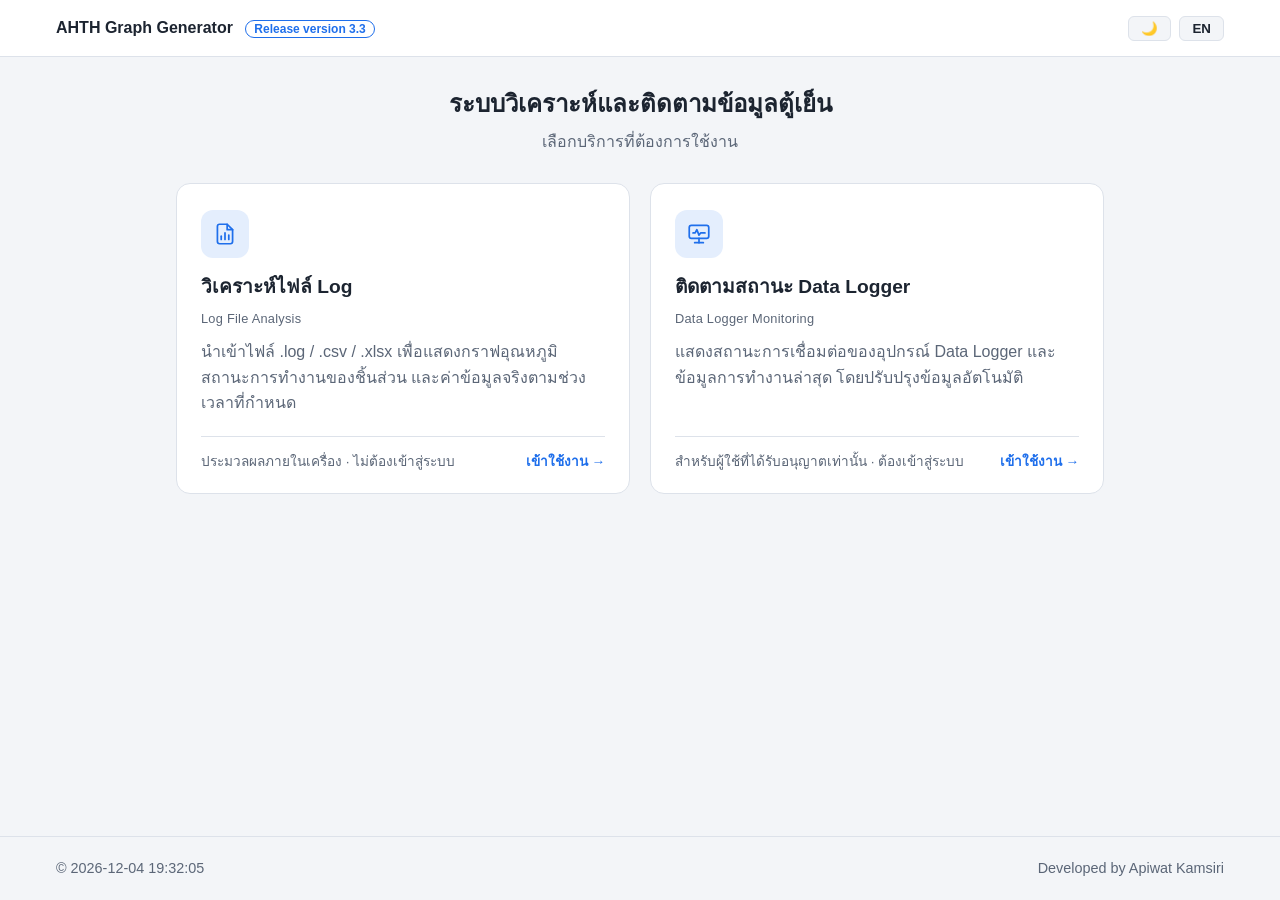
<file: index.html>
<!DOCTYPE html>
<!-- ============================================================
     index.html — หน้าแรกของ AHTH Graph Generator: เลือกไปหน้า Log analyzer หรือ Monitoring
     หัวเว็บ / ท้ายเว็บ / ภาษา / โหมดสว่าง-มืด ใช้ร่วมกับทุกหน้า (js/site.js + style.css)
     ============================================================ -->
<html lang="th">
<head>
  <meta charset="UTF-8">
  <meta name="viewport" content="width=device-width, initial-scale=1.0">
  <title>AHTH Graph Generator</title>
  <meta name="description" content="กราฟอุณหภูมิจากไฟล์ log ของตู้เย็น และติดตาม Data Logger / Refrigerator log graphs and Data Logger monitoring">
  <link rel="icon" href="favicon.svg" type="image/svg+xml">
  <link rel="icon" href="favicon-32.png" type="image/png" sizes="32x32">
  <link rel="apple-touch-icon" href="apple-touch-icon.png">
  <link rel="stylesheet" href="style.css">
  <script>
    // ลิงก์เก่า (เช่น /?pentest) เคยเปิดหน้ากราฟตรงๆ → ส่งต่อไปหน้า Log analyzer พร้อมพารามิเตอร์เดิม
    if (location.search) location.replace("analyze.html" + location.search + location.hash);
    // ตั้งโหมดสว่าง/มืดก่อนวาดหน้า (กันกระพริบ) — ค่าที่เคยเลือก หรือตามเครื่องผู้ใช้ (ดู js/theme.js)
    (function () {
      var t = null;
      try { t = localStorage.getItem("theme"); } catch (e) {}
      if (t !== "light" && t !== "dark") t = matchMedia("(prefers-color-scheme: dark)").matches ? "dark" : "light";
      document.documentElement.dataset.theme = t;
    })();
  </script>
</head>
<body class="page-fill">

  <header class="topbar">
    <div class="container topbar-inner">
      <a href="./" class="logo">AHTH Graph Generator <span class="version">Release version <span id="app-version"></span></span></a>
      <div class="topbar-buttons">
        <button id="theme-btn" class="lang-btn" type="button" aria-label="Toggle light / dark mode"
                data-th-title="สลับโหมดสว่าง / มืด" data-en-title="Toggle light / dark mode">🌙</button>
        <button id="lang-btn" class="lang-btn" type="button" aria-label="Switch language">EN</button>
      </div>
    </div>
  </header>

  <main class="container home">
    <section class="home-hero">
      <h1 data-th="ระบบวิเคราะห์และติดตามข้อมูลตู้เย็น" data-en="Refrigerator Data Analysis and Monitoring">ระบบวิเคราะห์และติดตามข้อมูลตู้เย็น</h1>
      <p class="muted" data-th="เลือกบริการที่ต้องการใช้งาน" data-en="Select a service to continue">เลือกบริการที่ต้องการใช้งาน</p>
    </section>

    <div class="home-cards">
      <a class="home-card" href="analyze.html">
        <svg class="home-icon" viewBox="0 0 24 24" aria-hidden="true">
          <path d="M14 3H7a2 2 0 0 0-2 2v14a2 2 0 0 0 2 2h10a2 2 0 0 0 2-2V8z"/><path d="M14 3v5h5"/>
          <path d="M8.5 17v-3"/><path d="M12 17v-6"/><path d="M15.5 17v-4"/>
        </svg>
        <strong data-th="วิเคราะห์ไฟล์ Log" data-en="Log File Analysis">วิเคราะห์ไฟล์ Log</strong>
        <span class="home-sub" data-th="Log File Analysis" data-en="Offline analysis">Log File Analysis</span>
        <span class="home-desc" data-th="นำเข้าไฟล์ .log / .csv / .xlsx เพื่อแสดงกราฟอุณหภูมิ สถานะการทำงานของชิ้นส่วน และค่าข้อมูลจริงตามช่วงเวลาที่กำหนด"
              data-en="Import a .log / .csv / .xlsx file to view temperature graphs, component status and raw values for any time range.">นำเข้าไฟล์ .log / .csv / .xlsx เพื่อแสดงกราฟอุณหภูมิ สถานะการทำงานของชิ้นส่วน และค่าข้อมูลจริงตามช่วงเวลาที่กำหนด</span>
        <span class="home-meta">
          <span data-th="ประมวลผลภายในเครื่อง · ไม่ต้องเข้าสู่ระบบ" data-en="Processed locally · no sign-in required">ประมวลผลภายในเครื่อง · ไม่ต้องเข้าสู่ระบบ</span>
          <span class="home-go" data-th="เข้าใช้งาน →" data-en="Open →">เข้าใช้งาน →</span>
        </span>
      </a>

      <!-- หน้า Monitoring (v2.0) — ต้อง login + ได้รับอนุมัติ (ข้อมูลผ่าน Worker ใน js/config.js) -->
      <a class="home-card" href="monitor.html">
        <svg class="home-icon" viewBox="0 0 24 24" aria-hidden="true">
          <rect x="3" y="4" width="18" height="12" rx="2"/><path d="M8 20h8"/><path d="M12 16v4"/>
          <path d="M6.5 11h2l1.5-3 2 5 1.5-2h4"/>
        </svg>
        <strong data-th="ติดตามสถานะ Data Logger" data-en="Data Logger Monitoring">ติดตามสถานะ Data Logger</strong>
        <span class="home-sub" data-th="Data Logger Monitoring" data-en="Online monitoring">Data Logger Monitoring</span>
        <span class="home-desc" data-th="แสดงสถานะการเชื่อมต่อของอุปกรณ์ Data Logger และข้อมูลการทำงานล่าสุด โดยปรับปรุงข้อมูลอัตโนมัติ"
              data-en="View the connection status of each Data Logger and its latest operating data, refreshed automatically.">แสดงสถานะการเชื่อมต่อของอุปกรณ์ Data Logger และข้อมูลการทำงานล่าสุด โดยปรับปรุงข้อมูลอัตโนมัติ</span>
        <span class="home-meta">
          <span data-th="สำหรับผู้ใช้ที่ได้รับอนุญาตเท่านั้น · ต้องเข้าสู่ระบบ" data-en="Authorized users only · sign-in required">สำหรับผู้ใช้ที่ได้รับอนุญาตเท่านั้น · ต้องเข้าสู่ระบบ</span>
          <span class="home-go" data-th="เข้าใช้งาน →" data-en="Open →">เข้าใช้งาน →</span>
        </span>
      </a>
    </div>
  </main>

  <footer class="footer">
    <div class="container">
      <p>© <span id="now"></span></p>
      <p class="footer-credit">Developed by Apiwat Kamsiri</p>
    </div>
  </footer>

  <script type="module">
    import { initSite } from "./js/site.js";
    initSite();
  </script>
</body>
</html>
</file>
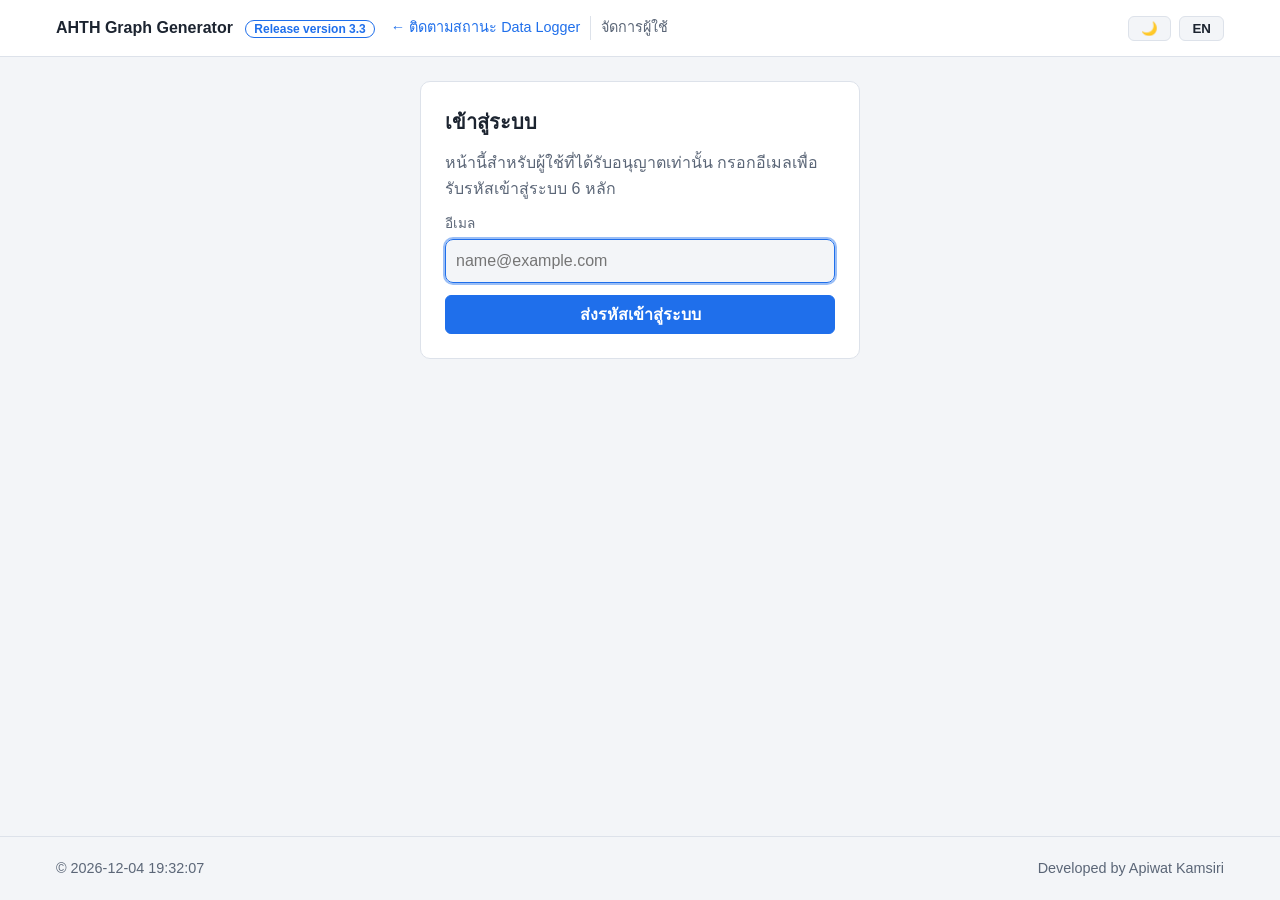
<file: admin.html>
<!DOCTYPE html>
<!-- ============================================================
     admin.html — จัดการผู้ใช้ระบบติดตามสถานะ Data Logger (เฉพาะผู้ดูแลระบบ)
     อนุมัติ / ปฏิเสธ / ถอนสิทธิ์ / ลบ — การตรวจสิทธิ์แอดมินอยู่ที่ Worker (หน้านี้แค่แสดงผล)
     โค้ด: js/admin.js · เข้าสู่ระบบ: js/login-ui.js
     ============================================================ -->
<html lang="th">
<head>
  <meta charset="UTF-8">
  <meta name="viewport" content="width=device-width, initial-scale=1.0">
  <meta name="robots" content="noindex">
  <title>Manage Users · AHTH Graph Generator</title>
  <link rel="icon" href="favicon.svg" type="image/svg+xml">
  <link rel="icon" href="favicon-32.png" type="image/png" sizes="32x32">
  <link rel="apple-touch-icon" href="apple-touch-icon.png">
  <link rel="stylesheet" href="style.css">
  <script>
    // ตั้งโหมดสว่าง/มืดก่อนวาดหน้า (กันกระพริบ) — ค่าที่เคยเลือก หรือตามเครื่องผู้ใช้ (ดู js/theme.js)
    (function () {
      var t = null;
      try { t = localStorage.getItem("theme"); } catch (e) {}
      if (t !== "light" && t !== "dark") t = matchMedia("(prefers-color-scheme: dark)").matches ? "dark" : "light";
      document.documentElement.dataset.theme = t;
    })();
  </script>
</head>
<body class="page-fill">

  <header class="topbar">
    <div class="container topbar-inner">
      <a href="./" class="logo" data-th-title="กลับหน้าแรก" data-en-title="Back to home">AHTH Graph Generator <span class="version">Release version <span id="app-version"></span></span></a>
      <nav class="page-nav" aria-label="Page">
        <a href="monitor.html" class="nav-home" data-th="← ติดตามสถานะ Data Logger" data-en="← Data Logger Monitoring">← ติดตามสถานะ Data Logger</a>
        <span class="nav-current" data-th="จัดการผู้ใช้" data-en="Manage users">จัดการผู้ใช้</span>
      </nav>
      <div class="topbar-buttons">
        <button id="theme-btn" class="lang-btn" type="button" aria-label="Toggle light / dark mode"
                data-th-title="สลับโหมดสว่าง / มืด" data-en-title="Toggle light / dark mode">🌙</button>
        <button id="lang-btn" class="lang-btn" type="button" aria-label="Switch language">EN</button>
      </div>
    </div>
  </header>

  <main class="container admin">
    <div id="auth-gate" class="auth-gate" hidden></div>

    <div id="admin-app" hidden>
      <section class="monitor-head">
        <div>
          <h1 data-th="จัดการผู้ใช้" data-en="Manage users">จัดการผู้ใช้</h1>
          <p class="muted" data-th="อนุมัติหรือยกเลิกสิทธิ์เข้าใช้หน้าติดตามสถานะ Data Logger — ผู้ใช้ได้รับอีเมลแจ้งเมื่อได้รับอนุมัติ"
             data-en="Approve or revoke access to Data Logger Monitoring. Users are notified by email when approved.">อนุมัติหรือยกเลิกสิทธิ์เข้าใช้หน้าติดตามสถานะ Data Logger — ผู้ใช้ได้รับอีเมลแจ้งเมื่อได้รับอนุมัติ</p>
        </div>
        <div class="monitor-side">
          <div id="admin-user"></div>
          <p class="small muted monitor-checked">
            <button id="admin-refresh" class="link-btn" type="button" data-th="ปรับปรุงรายชื่อ" data-en="Refresh list">ปรับปรุงรายชื่อ</button>
          </p>
        </div>
      </section>

      <p id="admin-error" class="message error" hidden></p>
      <div class="monitor-tools">
        <div class="seg" role="group" aria-label="Filter" id="admin-tabs"></div>
      </div>
      <div id="admin-list" class="user-list"></div>
    </div>
  </main>

  <footer class="footer">
    <div class="container">
      <p>© <span id="now"></span></p>
      <p class="footer-credit">Developed by Apiwat Kamsiri</p>
    </div>
  </footer>

  <script type="module" src="js/admin.js"></script>
</body>
</html>
</file>
<file: style.css>
/* ============================================================
   style.css — หน้าตาของเว็บ (สี ฟอนต์ ระยะห่าง)
   สีทั้งหมดอยู่ใน :root แก้ที่เดียว
   ============================================================ */

:root {
  color-scheme: light;
  --bg: #f3f5f8;
  --surface: #ffffff;
  --text: #1c2430;
  --muted: #5b6677;
  --primary: #1f6feb;
  --border: #dde2ea;
  --grid: #e7ebf1;
  --warn-bg: #fff7e0;
  --warn-border: #f0c84a;
  --error-bg: #fdecea;
  --error-border: #e5776b;
}

/* โหมดมืด — ตั้งด้วยปุ่มสลับ (js/theme.js) ค่าเริ่มต้นตามเครื่องผู้ใช้ */
:root[data-theme="dark"] {
    color-scheme: dark;
    --bg: #0f141b;
    --surface: #161d27;
    --text: #e6ebf2;
    --muted: #9aa6b8;
    --primary: #4c93ff;
    --border: #273142;
    --grid: #222b39;
    --warn-bg: #3a3014;
    --warn-border: #8a6d1c;
    --error-bg: #3b1d1a;
    --error-border: #9a3b31;
}

* { box-sizing: border-box; margin: 0; padding: 0; }
/* ให้ attribute hidden ชนะ display ที่ตั้งใน class (เช่น .progress { display: flex }) */
[hidden] { display: none !important; }

body {
  font-family: "Segoe UI", "Tahoma", "Noto Sans Thai", sans-serif;
  background: var(--bg);
  color: var(--text);
  line-height: 1.6;
}

.container { max-width: 1200px; margin: 0 auto; padding: 0 16px; }
.muted { color: var(--muted); }
.small { font-size: 0.85rem; }

/* ----- แถบด้านบน ----- */
.topbar {
  position: sticky; top: 0; z-index: 10;
  background: var(--surface);
  border-bottom: 1px solid var(--border);
}
.topbar-inner { display: flex; align-items: center; gap: 16px; min-height: 56px; }
.logo { font-weight: 700; color: var(--text); text-decoration: none; margin-right: auto; }
.version {
  margin-left: 8px; padding: 1px 8px; border-radius: 999px;
  font-size: 0.75rem; font-weight: 600; white-space: nowrap;
  color: var(--primary); border: 1px solid var(--primary);
}
#now { font-variant-numeric: tabular-nums; }

.lang-btn {
  border: 1px solid var(--border); background: var(--bg); color: var(--text);
  padding: 4px 12px; border-radius: 6px; cursor: pointer; font-weight: 600;
}
.lang-btn:hover { border-color: var(--primary); }
.topbar-buttons { display: flex; gap: 8px; }
/* ชื่อหน้าปัจจุบัน + ลิงก์กลับหน้าแรก (หน้าย่อย) */
.topbar-inner:has(.page-nav) .logo { margin-right: 0; }
.page-nav { display: flex; align-items: center; gap: 10px; margin-right: auto; font-size: 0.9rem; white-space: nowrap; }
.page-nav .nav-home { color: var(--primary); text-decoration: none; }
.page-nav .nav-home:hover { text-decoration: underline; }
.page-nav .nav-current { color: var(--muted); padding-left: 10px; border-left: 1px solid var(--border); }

/* ----- หน้าแรก: การ์ดเลือกหน้า ----- */
/* เนื้อหาสั้น (หน้าแรก / ก่อนเปิดไฟล์) → ดันท้ายเว็บลงล่างจอ */
body.page-fill { min-height: 100vh; display: flex; flex-direction: column; }
body.page-fill main { flex: 1; width: 100%; }
.home { max-width: 960px; }
.home-hero { text-align: center; margin: 28px 0 28px; }
.home-hero h1 { font-size: 1.5rem; margin-bottom: 6px; }
.home-cards { display: grid; grid-template-columns: repeat(auto-fit, minmax(280px, 1fr)); gap: 20px; }
.home-card {
  display: flex; flex-direction: column; gap: 6px; padding: 26px 24px 20px;
  background: var(--surface); color: var(--text); text-decoration: none;
  border: 1px solid var(--border); border-radius: 14px;
  transition: border-color 0.15s, transform 0.15s, box-shadow 0.15s;
}
a.home-card:hover { border-color: var(--primary); transform: translateY(-2px); box-shadow: 0 8px 24px rgba(0, 0, 0, 0.12); }
.home-icon {
  width: 48px; height: 48px; padding: 11px; margin-bottom: 8px; border-radius: 12px;
  fill: none; stroke: var(--primary); stroke-width: 1.6; stroke-linecap: round; stroke-linejoin: round;
  background: color-mix(in srgb, var(--primary) 12%, var(--surface));
}
.home-card strong { font-size: 1.2rem; }
.home-sub { font-size: 0.8rem; color: var(--muted); letter-spacing: 0.02em; }
.home-desc { color: var(--muted); line-height: 1.6; margin: 4px 0 14px; }
.home-meta {
  display: flex; flex-wrap: wrap; justify-content: space-between; align-items: center; gap: 8px;
  margin-top: auto; padding-top: 14px; border-top: 1px solid var(--border);
  font-size: 0.85rem; color: var(--muted);
}
.home-go { color: var(--primary); font-weight: 600; }
.home-badge {
  font-size: 0.75rem; font-weight: 600; padding: 2px 10px; border-radius: 999px;
  color: var(--muted); border: 1px solid var(--border); background: var(--bg);
}
.home-card.disabled { cursor: default; }
.home-card.disabled .home-icon { stroke: var(--muted); background: var(--bg); }
.home-card.disabled strong, .home-card.disabled .home-desc { opacity: 0.75; }

main { padding: 20px 16px 40px; }

/* ----- กล่องเนื้อหา ----- */
.panel {
  background: var(--surface);
  border: 1px solid var(--border);
  border-radius: 10px;
  padding: 16px;
  margin-bottom: 16px;
}

/* ----- พื้นที่วางไฟล์ ----- */
.dropzone {
  display: flex; flex-direction: column; align-items: center; gap: 10px;
  text-align: center; cursor: pointer;
  padding: 36px 20px 30px;
  border: 1.5px dashed var(--border); border-radius: 12px;
  background: color-mix(in srgb, var(--primary) 3%, var(--surface));
  transition: border-color 0.15s, background-color 0.15s;
}
.dropzone:hover, .dropzone.dragging {
  border-color: var(--primary); border-style: solid;
  background: color-mix(in srgb, var(--primary) 8%, var(--surface));
}
.dropzone.busy { opacity: 0.6; pointer-events: none; }
.dz-icon {
  width: 52px; height: 52px; padding: 12px; border-radius: 50%;
  fill: none; stroke: var(--primary); stroke-width: 1.6; stroke-linecap: round; stroke-linejoin: round;
  background: color-mix(in srgb, var(--primary) 12%, var(--surface));
}
.dz-title { font-size: 1.15rem; }
.dz-text { color: var(--muted); }
.dz-browse { color: var(--primary); font-weight: 600; text-decoration: underline; text-underline-offset: 3px; }
.dz-formats { display: inline-flex; flex-wrap: wrap; justify-content: center; align-items: center; gap: 6px; font-size: 0.85rem; color: var(--muted); }
.dz-formats code {
  font-size: 0.8rem; padding: 1px 8px; border-radius: 999px;
  color: var(--text); background: var(--bg); border: 1px solid var(--border);
}
.dz-privacy {
  display: inline-flex; align-items: center; gap: 6px; margin-top: 4px;
  font-size: 0.8rem; color: var(--muted);
}
.dz-privacy svg { width: 14px; height: 14px; flex: none; fill: none; stroke: currentColor; stroke-width: 2; }

.sample-line { text-align: center; margin-top: 12px; font-size: 0.9rem; }

/* ----- หน้ากราฟของ device (analyze.html?device=…) ----- */
body.live-mode #dropzone, body.live-mode .sample-line { display: none; }
.live-bar { display: flex; flex-direction: column; gap: 12px; }
.live-head { display: flex; flex-wrap: wrap; align-items: center; gap: 8px 14px; }
.live-back { color: var(--primary); text-decoration: none; font-size: 0.9rem; }
.live-back:hover { text-decoration: underline; }
.live-device { font-size: 1.35rem; }
.live-label { color: var(--muted); font-weight: 600; min-width: 0; overflow-wrap: anywhere; }
.live-controls { display: flex; flex-wrap: wrap; align-items: flex-end; gap: 10px; }
.live-controls label { display: flex; flex-direction: column; font-size: 0.85rem; color: var(--muted); }
.live-controls select {
  font: inherit; color: var(--text); background: var(--bg);
  border: 1px solid var(--border); border-radius: 6px; padding: 6px 8px;
}
.live-info { margin: 0; }
.range-available { margin: 8px 0 10px; } /* เว้นจากช่องเลือกวันที่ (ผู้ใช้ขอ — เดิมชิดจนดูติดกัน) */
.range-available .range-error { color: #E5484D; font-weight: 600; }
.page-nav .nav-current a { color: inherit; text-decoration: none; }
.page-nav .nav-current a:hover { color: var(--primary); }

/* ----- หน้าติดตามสถานะ Data Logger (monitor.html) ----- */
.monitor-head { display: flex; flex-wrap: wrap; align-items: flex-end; justify-content: space-between; gap: 8px 16px; margin: 8px 0 16px; }
.monitor-head h1 { font-size: 1.4rem; margin-bottom: 4px; }
.monitor-checked { margin: 0; }
/* เวลาที่ใช้ครั้งล่าสุด (เครือข่าย / Worker / Google) — ช้า = พื้นเหลือง */
.monitor-timing { margin: 4px 0 0; max-width: 640px; font-size: 0.75rem; text-align: right; }
.monitor-timing.slow { color: var(--text); background: var(--warn-bg); border: 1px solid var(--warn-border); border-radius: 6px; padding: 2px 8px; }
.monitor .message { margin-bottom: 14px; }
.monitor-tools { display: flex; flex-wrap: wrap; align-items: center; gap: 10px; margin-bottom: 16px; }
.monitor-tools input[type="search"] {
  font: inherit; flex: 1 1 240px; max-width: 360px; padding: 7px 10px;
  color: var(--text); background: var(--surface); border: 1px solid var(--border); border-radius: 8px;
}
.seg { display: inline-flex; border: 1px solid var(--border); border-radius: 8px; overflow: hidden; }
.seg button {
  font: inherit; font-size: 0.9rem; padding: 6px 14px; cursor: pointer;
  color: var(--muted); background: var(--surface); border: 0; border-right: 1px solid var(--border);
}
.seg button:last-child { border-right: 0; }
.seg button[aria-pressed="true"] { color: #fff; background: var(--primary); }
.device-grid { display: grid; grid-template-columns: repeat(auto-fill, minmax(330px, 1fr)); gap: 16px; }
.device-card {
  display: flex; flex-direction: column; gap: 12px; padding: 18px 18px 14px; min-width: 0;
  color: var(--text); text-decoration: none; background: var(--surface);
  border: 1px solid var(--border); border-radius: 14px;
  transition: border-color 0.15s, transform 0.15s, box-shadow 0.15s;
}
.device-card:hover { border-color: var(--primary); transform: translateY(-2px); box-shadow: 0 8px 24px rgba(0, 0, 0, 0.12); }
.device-card.is-offline .device-section, .device-card.is-offline .device-preview, .device-card.is-offline .device-info,
.device-card.is-offline .device-head strong,
.device-card.is-inactive .device-section, .device-card.is-inactive .device-preview, .device-card.is-inactive .device-info,
.device-card.is-inactive .device-head strong { opacity: 0.65; }
.inactive-note { color: var(--muted); font-weight: 600; }
.device-note { margin: 0; font-size: 0.8rem; padding: 6px 10px; border-radius: 8px; color: var(--text);
  background: color-mix(in srgb, rgb(230, 160, 0) 12%, var(--surface)); border: 1px solid color-mix(in srgb, rgb(230, 160, 0) 50%, transparent); }
.device-info { display: grid; grid-template-columns: auto 1fr; gap: 2px 10px; margin: 0; font-size: 0.82rem; }
.device-info dt { color: var(--muted); }
.device-info dd { margin: 0; font-weight: 600; font-variant-numeric: tabular-nums; }
.device-head { display: flex; align-items: center; justify-content: space-between; gap: 8px; }
.device-head strong { font-size: 1.15rem; flex: none; }
.device-head .status-pill { flex: none; }
/* คำอธิบายเครื่อง: บรรทัดใต้ชื่อ (ชิดชื่อ — ลดช่องว่างของการ์ด) ยาวเกิน = … */
.device-tag, .device-tag-form { margin-top: -8px; min-height: 26px; }
.device-tag { min-width: 0; display: flex; align-items: center; gap: 2px; }
.device-tag-text { min-width: 0; overflow: hidden; text-overflow: ellipsis; white-space: nowrap; font-size: 0.9rem; font-weight: 600; color: var(--muted); }
.device-tag-edit.empty { padding-left: 0; font-size: 0.8rem; opacity: 0.75; }
.device-tag-edit, .device-tag-btn {
  flex: none; font: inherit; font-size: 0.85rem; line-height: 1; padding: 4px 6px; border-radius: 6px; cursor: pointer;
  color: var(--muted); background: none; border: 1px solid transparent;
}
.device-tag-edit:hover, .device-tag-btn:hover { color: var(--primary); border-color: var(--border); background: var(--bg); }
.device-tag-btn:disabled { opacity: 0.4; cursor: not-allowed; }
.device-tag-form { min-width: 0; display: flex; align-items: center; gap: 2px; }
.device-tag-form input {
  flex: 1; min-width: 0; font: inherit; font-size: 0.85rem; padding: 3px 6px; border-radius: 6px;
  color: var(--text); background: var(--bg); border: 1px solid var(--primary);
}
.device-tag-form input.invalid { border-color: #E5484D; }
.device-tag-hint { margin: -8px 0 0; font-size: 0.78rem; font-weight: 600; color: #E5484D; }
.device-label { display: block; font-size: 0.75rem; color: var(--muted); margin-bottom: 6px; }
.device-preview { min-width: 0; }
.device-plot { width: 100%; height: 200px; border-radius: 8px; background: var(--bg); cursor: crosshair; }
.device-plot .uplot { font-size: 10px; }
/* อุณหภูมิ (ชื่อย่อ) และแผงควบคุม: 2 คอลัมน์ */
.device-temps, .device-control { list-style: none; margin: 0; padding: 0; display: grid; grid-template-columns: 1fr 1fr; gap: 3px 18px; }
.device-temps li, .device-control li { display: flex; align-items: center; gap: 6px; font-size: 0.82rem; min-width: 0; }
/* แผงควบคุม: กรอบวงรีรอบแต่ละรายการ (ผู้ใช้ชอบแบบนี้) เรียง 2 คอลัมน์ */
.device-control { gap: 6px; }
.device-control li {
  justify-content: space-between; padding: 3px 10px; border-radius: 999px;
  font-size: 0.78rem; background: var(--bg); border: 1px solid var(--border);
}
.device-control li span { min-width: 0; color: var(--muted); }
.device-control li b { font-variant-numeric: tabular-nums; white-space: nowrap; }
.device-control li.on { border-color: color-mix(in srgb, var(--primary) 55%, transparent); }
.device-control li.on b { color: var(--primary); }
.device-temps li span { flex: 1; color: var(--muted); }
/* อุณหภูมิ: กรอบวงรีแบบเดียวกับแผงควบคุม — จุดสีและขอบสีจางตามสีเส้นในกราฟ (--sensor) */
.device-temps { gap: 6px; }
.device-temps li {
  padding: 3px 10px; border-radius: 999px; background: var(--bg);
  border: 1px solid color-mix(in srgb, var(--sensor) 45%, var(--border));
}
.device-temps li b { font-variant-numeric: tabular-nums; white-space: nowrap; }
.device-temps .dot { width: 9px; height: 9px; border-radius: 50%; flex: none; background: var(--sensor); }
.device-temps li.absent { border-color: var(--border); }
.device-temps li.absent b { color: var(--muted); font-weight: 400; }
.device-temps li.absent .dot { opacity: 0.35; }
.device-alert {
  font-size: 0.85rem; font-weight: 600; padding: 6px 10px; border-radius: 8px;
  color: var(--text); background: var(--error-bg); border: 1px solid var(--error-border);
}
.device-meta { display: grid; grid-template-columns: auto 1fr; gap: 2px 10px; margin: 0; font-size: 0.8rem; color: var(--muted); }
.device-meta dd { margin: 0; color: var(--text); font-variant-numeric: tabular-nums; }
.device-foot { margin-top: auto; display: flex; flex-direction: column; gap: 10px; }
.device-go { padding-top: 10px; border-top: 1px solid var(--border); font-size: 0.85rem; font-weight: 600; color: var(--primary); }

/* ----- เข้าสู่ระบบ / ขอสิทธิ์ (js/login-ui.js) ----- */
.auth-gate { display: flex; justify-content: center; padding: 24px 0; }
.auth-card { width: min(440px, 100%); display: flex; flex-direction: column; gap: 12px; padding: 24px; }
.auth-card h2 { font-size: 1.25rem; }
.auth-body { display: flex; flex-direction: column; gap: 12px; }
.auth-body p { margin: 0; }
.auth-form { display: flex; flex-direction: column; gap: 12px; }
.auth-field { display: flex; flex-direction: column; gap: 4px; font-size: 0.85rem; color: var(--muted); }
.auth-field input, .auth-field textarea {
  font: inherit; font-size: 1rem; padding: 8px 10px; color: var(--text);
  background: var(--bg); border: 1px solid var(--border); border-radius: 8px; resize: vertical;
}
.auth-field input:focus, .auth-field textarea:focus { outline: 2px solid color-mix(in srgb, var(--primary) 45%, transparent); border-color: var(--primary); }
.auth-code { font-size: 1.4rem !important; letter-spacing: 0.4em; text-align: center; font-variant-numeric: tabular-nums; }
.auth-links { display: flex; flex-wrap: wrap; gap: 4px 16px; font-size: 0.9rem; }
.auth-card .btn:disabled { opacity: 0.6; cursor: default; }
/* แถบผู้ใช้ที่ login แล้ว */
.monitor-side { display: flex; flex-direction: column; align-items: flex-end; gap: 4px; }
.user-bar { display: flex; flex-wrap: wrap; align-items: center; gap: 4px 10px; font-size: 0.85rem; }
.user-bar a { color: var(--primary); }
.admin-pill {
  font-size: 0.72rem; font-weight: 600; padding: 1px 8px; border-radius: 999px;
  color: var(--primary); border: 1px solid var(--primary);
}
.live-bar .user-bar { font-size: 0.8rem; }
@media (max-width: 640px) { .monitor-side { align-items: flex-start; } }

/* ----- หน้าจัดการผู้ใช้ (admin.html) ----- */
.user-list { display: grid; grid-template-columns: repeat(auto-fill, minmax(320px, 1fr)); gap: 14px; }
.user-card {
  display: flex; flex-direction: column; gap: 10px; padding: 16px;
  background: var(--surface); border: 1px solid var(--border); border-radius: 12px;
}
.user-head { display: flex; justify-content: space-between; align-items: flex-start; gap: 10px; }
.user-head div { display: flex; flex-direction: column; min-width: 0; }
.user-head strong { font-size: 1.05rem; }
.user-head .muted { font-size: 0.85rem; overflow-wrap: anywhere; }
.user-status {
  flex: none; font-size: 0.75rem; font-weight: 600; padding: 2px 10px; border-radius: 999px;
  color: var(--muted); border: 1px solid var(--border); background: var(--bg);
}
.user-status.pending { color: rgb(176, 112, 0); border-color: color-mix(in srgb, rgb(230, 160, 0) 60%, transparent); background: color-mix(in srgb, rgb(230, 160, 0) 12%, var(--surface)); }
.user-status.approved { color: rgb(26, 143, 60); border-color: color-mix(in srgb, rgb(26, 143, 60) 45%, transparent); background: color-mix(in srgb, rgb(26, 143, 60) 10%, var(--surface)); }
.user-status.rejected, .user-status.revoked { color: var(--text); border-color: var(--error-border); background: var(--error-bg); }
.user-actions { display: flex; flex-wrap: wrap; gap: 8px; margin-top: auto; }
.user-actions .btn { padding: 6px 14px; font-size: 0.9rem; }
.user-actions .btn:disabled { opacity: 0.5; cursor: default; }
.user-actions .act-revoke, .user-actions .act-delete { color: var(--error-border); border-color: var(--error-border); }

/* ไอคอนปรับปรุงข้อมูล: หมุนระหว่างกำลังโหลด (หน้า Monitoring + หน้ากราฟ device) */
.sync-icon {
  width: 14px; height: 14px; vertical-align: -2px; margin-right: 2px;
  fill: none; stroke: currentColor; stroke-width: 2.4; stroke-linecap: round; stroke-linejoin: round;
}
.sync-icon.spinning { color: var(--primary); animation: sync-spin 0.9s linear infinite; }
@keyframes sync-spin { to { transform: rotate(360deg); } }
@media (prefers-reduced-motion: reduce) { .sync-icon.spinning { animation-duration: 2.5s; } }

/* สถานะ Online / Offline (หน้า Monitoring + หน้ากราฟ device) */
.status-pill {
  display: inline-flex; align-items: center; gap: 6px; padding: 2px 10px; border-radius: 999px;
  font-size: 0.8rem; font-weight: 600; white-space: nowrap;
  color: var(--muted); border: 1px solid var(--border); background: var(--bg);
}
.status-pill::before { content: ""; width: 8px; height: 8px; border-radius: 50%; background: currentColor; }
.status-pill.online { color: rgb(26, 143, 60); border-color: color-mix(in srgb, rgb(26, 143, 60) 45%, transparent); background: color-mix(in srgb, rgb(26, 143, 60) 10%, var(--surface)); }
.status-pill.offline, .status-pill.inactive { color: var(--muted); }
.status-pill.inactive { border-style: dashed; }
.status-pill.nodata { color: rgb(176, 112, 0); border-color: color-mix(in srgb, rgb(230, 160, 0) 60%, transparent); background: color-mix(in srgb, rgb(230, 160, 0) 12%, var(--surface)); }
.status-pill:empty { display: none; }
.demo-pill {
  font-size: 0.75rem; font-weight: 600; padding: 2px 10px; border-radius: 999px;
  color: rgb(176, 112, 0); border: 1px solid color-mix(in srgb, rgb(230, 160, 0) 60%, transparent);
  background: color-mix(in srgb, rgb(230, 160, 0) 12%, var(--surface));
}
.link-btn {
  background: none; border: none; color: var(--primary);
  font: inherit; cursor: pointer; text-decoration: underline;
}
.link-btn:disabled { color: var(--muted); cursor: default; }

/* ----- progress ----- */
.progress { display: flex; align-items: center; gap: 12px; margin-top: 14px; }
.progress progress { flex: 1; height: 10px; accent-color: var(--primary); }
.progress span { min-width: 150px; font-variant-numeric: tabular-nums; }

/* ----- ข้อความแจ้งเตือน ----- */
.message { margin-top: 14px; padding: 10px 14px; border-radius: 8px; border: 1px solid; }
.message.warn  { background: var(--warn-bg);  border-color: var(--warn-border); }
.message.error { background: var(--error-bg); border-color: var(--error-border); }
.message p + p { margin-top: 2px; }

/* ----- ข้อมูลไฟล์ ----- */
/* กว้างตามเนื้อหา ค่าไม่ตัดบรรทัด (เช่น Period อยู่บรรทัดเดียว) */
.file-info { display: flex; flex-wrap: wrap; gap: 10px 40px; }
.file-info > div { min-width: 0; }
.file-info dt { font-size: 0.8rem; color: var(--muted); }
.file-info dd { font-weight: 600; white-space: nowrap; }
.file-info dd.info-file { white-space: normal; overflow-wrap: anywhere; } /* ชื่อไฟล์ยาวได้ */

/* ----- เลือกช่วงเวลา ----- */
.range-controls { display: flex; flex-wrap: wrap; align-items: flex-end; gap: 12px; }
.range-controls label { display: flex; flex-direction: column; font-size: 0.85rem; color: var(--muted); }
.range-controls input {
  font: inherit; color: var(--text); background: var(--bg);
  border: 1px solid var(--border); border-radius: 6px; padding: 6px 8px;
  min-width: 0;
}
/* Time zone: ช่องพิมพ์ค้นหา + รายการที่กรองแล้ว + ปุ่มกลับเป็นเวลาไทย */
.tz-field { display: flex; flex-direction: column; font-size: 0.85rem; color: var(--muted); }
.tz-row { display: flex; gap: 6px; }
.tz-combo { position: relative; }
.tz-combo input { width: 300px; max-width: 100%; }
.tz-row .btn { white-space: nowrap; }
.tz-list {
  position: absolute; z-index: 20; left: 0; top: calc(100% + 2px); width: max(100%, 320px); max-height: 280px;
  overflow-y: auto; margin: 0; padding: 4px 0; list-style: none; font-size: 0.9rem;
  background: var(--surface); color: var(--text);
  border: 1px solid var(--border); border-radius: 6px; box-shadow: 0 6px 24px rgba(0, 0, 0, 0.25);
}
.tz-list li { padding: 5px 10px; cursor: pointer; white-space: nowrap; }
.tz-list li.active { background: color-mix(in srgb, var(--primary) 18%, var(--surface)); }
.tz-list li.current { font-weight: 600; }
.tz-list li.empty { color: var(--muted); cursor: default; }
.range-buttons { display: flex; gap: 8px; }
.hint {
  display: flex; flex-wrap: wrap; gap: 4px 16px;
  list-style: none; font-size: 0.85rem; margin: 10px 0 6px;
}

.btn {
  font: inherit; font-weight: 600;
  background: var(--primary); color: #fff;
  border: 1px solid var(--primary); border-radius: 6px;
  padding: 6px 14px; cursor: pointer;
}
.btn:hover { opacity: 0.9; }
.btn.secondary { background: transparent; color: var(--primary); }

/* ----- กราฟ ----- */
.chart { width: 100%; min-height: 300px; }
.chart .uplot { font-family: inherit; }
.chart .u-select { background: rgba(224, 138, 0, 0.18); border-left: 1px solid #e08a00; border-right: 1px solid #e08a00; }
/* ป้ายระยะเวลาของช่วงที่เลือก |◀── 30 นาที ──▶| */
.chart .sel-span {
  position: absolute; top: 4px; height: 18px; pointer-events: none;
  display: flex; align-items: center;
  border-left: 1px solid #e08a00; border-right: 1px solid #e08a00;
  color: #e08a00; font-size: 0.75rem; font-weight: 600; white-space: nowrap;
}
.chart .sel-line { flex: 1; min-width: 4px; border-top: 1px solid #e08a00; }
.chart .sel-arrow { font-size: 0.55rem; line-height: 1; }
.chart .sel-text { padding: 0 6px; background: var(--surface); border-radius: 4px; }
.chart .u-over.panning { cursor: grabbing; }
/* จอสัมผัส: ลากนิ้วแนวตั้ง = เลื่อนหน้าเว็บ (browser ทำเอง), แนวนอน / 2 นิ้ว = กราฟจัดการเอง (js/chart.js touchSupport)
   และไม่ให้กดค้างแล้วขึ้นเมนูเลือกข้อความ/บันทึกรูป */
.chart .u-over { touch-action: pan-y; -webkit-user-select: none; user-select: none; -webkit-touch-callout: none; }
/* ----- โน้ตบนกราฟ ----- */
.draw-toolbar { display: flex; flex-wrap: wrap; align-items: center; gap: 8px; margin: 4px 0 8px; }
.draw-tools { display: inline-flex; flex-wrap: wrap; align-items: center; gap: 8px; }
.tool-btn {
  font: inherit; font-size: 0.85rem; padding: 3px 10px; border-radius: 6px; cursor: pointer;
  color: var(--primary); background: transparent; border: 1px solid var(--primary);
}
.tool-btn[aria-pressed="true"] { color: #fff; background: var(--primary); }
.color-btn {
  width: 22px; height: 22px; border-radius: 50%; cursor: pointer; padding: 0;
  border: 2px solid var(--surface); box-shadow: 0 0 0 1px var(--border);
}
.color-btn.selected { box-shadow: 0 0 0 2px var(--text); }
/* ชั้นวาด: ปกติโปร่งทะลุ (กราฟใช้งานได้ตามเดิม) เปิดโหมดวาดแล้วรับการวาดแทน */
.chart .annotate-layer { position: absolute; left: 0; top: 0; pointer-events: none; touch-action: none; }
.chart .annotate-layer.active { pointer-events: auto; cursor: crosshair; }
.chart .annotate-layer.active.eraser { cursor: cell; }

/* ----- หน้าต่าง Real data ----- */
body.modal-open { overflow: hidden; }
.modal {
  position: fixed; inset: 0; z-index: 100;
  display: flex; align-items: center; justify-content: center;
  background: rgba(0, 0, 0, 0.55); padding: 16px;
}
.modal-box {
  display: flex; flex-direction: column; gap: 10px;
  width: min(1400px, 100%); height: min(90vh, 100%);
  background: var(--surface); color: var(--text);
  border: 1px solid var(--border); border-radius: 10px; padding: 14px 16px;
}
.modal-head { display: flex; align-items: flex-start; justify-content: space-between; gap: 12px; }
.modal-head h2 { font-size: 1.15rem; }
.icon-btn {
  font: inherit; font-size: 1rem; width: 32px; height: 32px; border-radius: 6px; cursor: pointer;
  color: var(--text); background: var(--bg); border: 1px solid var(--border);
}
.raw-controls { display: flex; flex-wrap: wrap; align-items: center; gap: 8px 14px; }
.raw-controls input[type="search"] {
  font: inherit; font-size: 0.9rem; min-width: 220px; padding: 5px 8px;
  color: var(--text); background: var(--bg); border: 1px solid var(--border); border-radius: 6px;
}
.raw-check { display: inline-flex; align-items: center; gap: 6px; font-size: 0.9rem; cursor: pointer; }
.raw-pager { display: inline-flex; align-items: center; gap: 6px; margin-left: auto; }
.raw-controls button:disabled { opacity: 0.4; cursor: default; }
.error-text { color: var(--error-border); }
.raw-scroll { flex: 1; min-height: 0; overflow: auto; border: 1px solid var(--border); border-radius: 6px; }
.raw-table {
  table-layout: fixed; border-collapse: separate; border-spacing: 0;
  font-size: 12.5px; font-variant-numeric: tabular-nums;
}
.raw-table th, .raw-table td {
  padding: 0 8px; height: 24px; line-height: 23px; white-space: nowrap; text-align: right;
  overflow: hidden; text-overflow: ellipsis;
  border-bottom: 1px solid var(--border); border-right: 1px solid var(--grid);
}
.raw-table tr.spacer td { padding: 0; border: 0; height: auto; }
/* หัวตารางและ 2 คอลัมน์แรก (บรรทัด / เวลา) ตรึงไว้ตอนเลื่อน */
.raw-table th { position: sticky; top: 0; z-index: 2; background: var(--bg); color: var(--muted); font-weight: 600; }
.raw-table .sticky-1, .raw-table .sticky-2 { position: sticky; z-index: 1; background: var(--surface); }
.raw-table th.sticky-1, .raw-table th.sticky-2 { z-index: 3; background: var(--bg); }
.raw-table .sticky-1 { left: 0; }
.raw-table .sticky-2 { left: 64px; text-align: left; border-right: 2px solid var(--border); }  /* 64px = LINE_COL_PX ใน rawdata.js */
.raw-table tbody tr:hover td { background: var(--bg); }
/* แถวที่ดับเบิลคลิกมาจากกราฟ */
.raw-table tbody tr.focus td { background: color-mix(in srgb, rgb(255, 200, 0) 30%, var(--surface)); }
.modal-box { position: relative; }
/* หัวคอลัมน์: ☆ เลือกเทียบ + ชื่อ (คลิก = เมนูเรียง/กรอง) */
.raw-table th.raw-th { cursor: pointer; text-align: left; padding-left: 4px; }
.raw-table th.raw-th:hover { color: var(--text); }
.raw-th-mark { color: var(--primary); }
.raw-pick {
  font: inherit; font-size: 13px; line-height: 1; padding: 0 3px; margin-right: 2px;
  background: none; border: 0; color: var(--muted); cursor: pointer;
}
.raw-pick[aria-pressed="true"] { color: rgb(230, 160, 0); }
/* คอลัมน์ที่เลือกเทียบ */
.raw-table .picked { background: color-mix(in srgb, var(--primary) 10%, var(--surface)); }
.raw-table th.picked { background: color-mix(in srgb, var(--primary) 18%, var(--bg)); color: var(--text); }
.raw-table tbody tr:hover td.picked { background: color-mix(in srgb, var(--primary) 18%, var(--bg)); }
.raw-compare, .raw-order { display: flex; flex-wrap: wrap; align-items: center; gap: 6px 12px; }
.raw-picked { display: inline-flex; flex-wrap: wrap; gap: 6px; }
.raw-chip {
  display: inline-flex; align-items: center; gap: 4px; font-size: 0.85rem;
  padding: 2px 4px 2px 8px; border-radius: 999px;
  background: color-mix(in srgb, var(--primary) 15%, var(--surface)); border: 1px solid var(--primary);
}
.raw-chip button { font: inherit; font-size: 0.75rem; background: none; border: 0; color: var(--muted); cursor: pointer; padding: 0 4px; }
.raw-order { color: var(--primary); }
/* เมนูเรียง/กรอง */
.raw-menu {
  position: absolute; z-index: 10; width: 260px; max-width: calc(100% - 16px);
  display: flex; flex-direction: column; gap: 6px; padding: 10px;
  background: var(--surface); color: var(--text);
  border: 1px solid var(--border); border-radius: 8px; box-shadow: 0 6px 24px rgba(0, 0, 0, 0.25);
}
.raw-menu-title { font-weight: 600; font-size: 0.85rem; word-break: break-all; }
.raw-menu > button {
  font: inherit; font-size: 0.9rem; text-align: left; padding: 5px 8px; cursor: pointer;
  color: var(--text); background: var(--bg); border: 1px solid var(--border); border-radius: 6px;
}
.raw-menu > button:hover { border-color: var(--primary); }
.raw-menu-filter { display: flex; flex-direction: column; gap: 3px; font-size: 0.85rem; color: var(--muted); }
.raw-menu-filter input {
  font: inherit; font-size: 0.9rem; padding: 5px 8px;
  color: var(--text); background: var(--bg); border: 1px solid var(--border); border-radius: 6px;
}
.raw-menu-filter input.invalid { border-color: var(--error-border); }
.raw-menu-help { font-size: 0.75rem; }
.raw-menu-actions { display: flex; gap: 6px; }
.raw-menu-actions .btn { flex: 1; padding: 5px 8px; font-size: 0.85rem; }
.raw-menu-actions .btn:disabled { opacity: 0.4; cursor: default; }
@media (max-width: 640px) {
  .modal { padding: 0; }
  .modal-box { height: 100%; border-radius: 0; }
  .raw-controls input[type="search"] { min-width: 0; flex: 1 1 100%; }
  .raw-pager { margin-left: 0; }
}

/* หน้าตรวจปากกา (?pentest) */
.pentest-panel {
  position: fixed; left: 8px; bottom: 8px; z-index: 200; margin: 0; padding: 8px 10px;
  font: 12px/1.4 Consolas, monospace; color: #fff; background: rgba(0, 0, 0, 0.8); border-radius: 6px;
  pointer-events: none; max-width: 70vw;
}

/* ข้อความวิธีใช้: คอมแสดงวิธีใช้เมาส์, จอสัมผัส (ไม่มี hover) แสดงวิธีใช้นิ้ว */
.hint-touch { display: none; }
@media (hover: none) and (pointer: coarse) {
  .hint-mouse { display: none; }
  .hint-touch { display: flex; }
}

/* ----- ตาราง stats ----- */
.cursor-time { margin-bottom: 8px; }
.cursor-sep { margin: 0 6px; color: var(--muted); }
.table-wrap { overflow-x: auto; }

/* ----- layout กราฟ + กล่องตาราง ----- */
/* จอแคบ/แนวตั้ง: ไม่สนช่อง (slot) — กล่องเรียงลงมาตาม order ที่ main.js ใส่ไว้
   กราฟ → SENSOR → COMPONENT → SYSTEM → CONTROL PANEL → ERROR → OTHER */
.dashboard { display: grid; grid-template-columns: minmax(0, 1fr); gap: 16px; }
.dashboard .panel { margin-bottom: 0; }
.slot { display: contents; }
.group-card { padding: 10px 12px 12px; }

/* หัวข้อ (SENSOR ฯลฯ) + ปุ่มซ่อน/แสดง */
.group-head { display: flex; align-items: center; gap: 10px; margin-bottom: 8px; }
.group-title { font-size: 0.75rem; font-weight: 600; letter-spacing: 0.04em; text-transform: uppercase; color: var(--primary); }
/* รายการ = กล่องเล็ก (แบบการ์ดหน้า Monitoring): จอกว้างพอ = หลายคอลัมน์ */
.stat-grid { display: grid; grid-template-columns: repeat(auto-fill, minmax(250px, 1fr)); gap: 6px; }
.stat-item {
  display: flex; flex-direction: column; gap: 0; min-width: 0; padding: 4px 10px 5px; line-height: 1.25;
  border-radius: 10px; background: var(--bg);
  border: 1px solid color-mix(in srgb, var(--item) 45%, var(--border));
  font-variant-numeric: tabular-nums;
}
.stat-item.off { border-color: var(--border); }
.stat-item.off .stat-name, .stat-item.off .stat-top b, .stat-item.off .stat-sub { color: var(--muted); }
.stat-top { display: flex; align-items: center; gap: 8px; min-width: 0; }
.stat-top .series-toggle { flex: 1; min-width: 0; gap: 6px; }
.stat-top .series-toggle input { width: 14px; height: 14px; margin: 0; }
.stat-name { min-width: 0; font-size: 0.84rem; white-space: nowrap; overflow: hidden; text-overflow: ellipsis; }
.stat-top b { font-size: 1rem; font-weight: 700; white-space: nowrap; }
.stat-sub { display: flex; flex-wrap: wrap; gap: 0 12px; padding-left: 42px; font-size: 0.72rem; line-height: 1.2; color: var(--muted); }
/* ภาพลักษณะหน้าชื่อ = ปุ่มเปลี่ยนสี */
.swatch-btn { display: inline-flex; align-items: center; justify-content: center; padding: 2px; margin: -2px; background: none; border: 1px solid transparent; border-radius: 4px; cursor: pointer; }
.swatch-btn:hover, .swatch-btn:focus-visible { border-color: var(--primary); }
/* กล่องเลือกสี (ติดใต้ภาพลักษณะ) */
.color-popover {
  position: fixed; z-index: 1000; width: 240px; padding: 10px; font-size: 0.8rem;
  color: var(--text); background: var(--surface); border: 1px solid var(--border); border-radius: 10px;
  box-shadow: 0 8px 24px rgba(0, 0, 0, 0.25);
}
.color-popover-head { display: flex; align-items: center; justify-content: space-between; gap: 8px; margin-bottom: 8px; font-weight: 600; }
.color-popover-close { font: inherit; padding: 0 4px; color: var(--muted); background: none; border: 0; cursor: pointer; }
.color-popover-close:hover { color: var(--primary); }
.sv-area { position: relative; height: 140px; border-radius: 6px; cursor: crosshair; touch-action: none; }
.sv-white, .sv-black { position: absolute; inset: 0; border-radius: 6px; }
.sv-white { background: linear-gradient(to right, #fff, rgba(255, 255, 255, 0)); }
.sv-black { background: linear-gradient(to top, #000, rgba(0, 0, 0, 0)); }
.sv-thumb, .hue-thumb { position: absolute; width: 12px; height: 12px; margin: -6px 0 0 -6px; border: 2px solid #fff; border-radius: 50%; box-shadow: 0 0 0 1px rgba(0, 0, 0, 0.5); pointer-events: none; }
.hue-bar {
  position: relative; height: 12px; margin: 10px 0; border-radius: 6px; cursor: pointer; touch-action: none;
  background: linear-gradient(to right, #f00, #ff0 17%, #0f0 33%, #0ff 50%, #00f 67%, #f0f 83%, #f00);
}
.hue-thumb { top: 50%; }
.color-row { display: flex; flex-wrap: wrap; gap: 4px; }
.color-cell { width: 16px; height: 16px; padding: 0; border: 1px solid rgba(128, 128, 128, 0.45); border-radius: 3px; cursor: pointer; }
.color-cell:hover { transform: scale(1.15); }
.color-popover-foot { display: flex; align-items: center; gap: 8px; margin-top: 10px; }
.color-preview { width: 22px; height: 22px; flex: none; border-radius: 4px; border: 1px solid var(--border); }
.color-hex {
  font: inherit; font-family: ui-monospace, Consolas, monospace; width: 80px; padding: 3px 6px;
  color: var(--text); background: var(--bg); border: 1px solid var(--border); border-radius: 6px;
}
.color-hex.invalid { border-color: #d33; }
.color-default { margin-left: auto; }
.color-popover-hint { margin: 8px 0 0; font-size: 0.7rem; color: var(--muted); }
.stat-sub b { font-weight: 600; color: var(--text); }
/* Door open time: นาทีรวมชิดขวา ตรงกับตัวเลขใหญ่ด้านบน */
.stat-sub.door-time-sub .door-minutes { margin-left: auto; }
.chart-panel .cursor-time { margin: 8px 0 0; }

/* จอแนวนอนกว้าง: ตารางวางรอบกราฟ — ซ้าย (SENSOR, CONTROL PANEL) / กราฟ / ขวา (COMPONENT, SYSTEM),
   ใต้กราฟ = ERROR + OTHER คู่กัน */
@media (min-width: 1400px) and (orientation: landscape) {
  /* หัวเว็บ / เนื้อหา / ท้ายเว็บ ใช้ความกว้างเต็มจอเหมือนกัน */
  .container { max-width: none; padding-left: 24px; padding-right: 24px; }
  .dashboard {
    grid-template-columns: minmax(280px, 305px) minmax(0, 1fr) minmax(280px, 305px); /* ช่องข้างพอดีเนื้อหา = กราฟกว้างขึ้น */
    grid-template-areas:
      "left chart right"
      "left below right";
    align-items: start;
  }
  .slot { display: flex; flex-direction: column; gap: 16px; min-width: 0; }
  .slot:empty { display: none; }
  .chart-panel { grid-area: chart; }
  .slot-left   { grid-area: left; }
  .slot-right  { grid-area: right; }
  .slot-below  { grid-area: below; flex-direction: row; align-items: flex-start; }
  .slot-below > .group-card { flex: 1; min-width: 0; }
  /* ช่องข้างกราฟ: 1 คอลัมน์ ตัวอักษรเล็กลงเล็กน้อย ให้ชื่ออยู่บรรทัดเดียว (หัวข้อขนาดเดิม) */
  /* กล่องรอบกราฟแน่นขึ้น: ทุกกล่องต้องอยู่ในจอเดียว (จอ 1920×1080) */
  .slot .stat-grid { gap: 4px; }
  .slot-left .stat-grid, .slot-right .stat-grid { grid-template-columns: minmax(0, 1fr); }
  .slot .stat-item { padding: 2px 8px 3px; line-height: 1.15; }
  .slot .group-card { padding: 6px 8px 8px; }
  .slot .group-head { margin-bottom: 4px; }
  .slot .stat-name { font-size: 0.84rem; }   /* แบบ B: ตัวใหญ่ขึ้น ~10% (ผู้ใช้เลือก) */
  .slot .stat-top b { font-size: 0.95rem; }
  .slot .stat-sub { font-size: 0.72rem; }
  .slot .stat-top .series-toggle input { width: 13px; height: 13px; }
  .group-card .item-note { font-size: 0.7rem; }
}
.stats { width: 100%; border-collapse: collapse; font-variant-numeric: tabular-nums; }
.stats th, .stats td { padding: 6px 10px; border-bottom: 1px solid var(--border); text-align: left; white-space: nowrap; }
.stats th { font-size: 0.8rem; color: var(--muted); font-weight: 600; }
.stats .num { text-align: right; }
.stats tr.off td { color: var(--muted); }
.stats tr.group th {
  padding-top: 14px; font-size: 0.75rem; letter-spacing: 0.04em; text-transform: uppercase;
  color: var(--primary); border-bottom: 1px solid var(--border);
}
.group-toggle {
  margin-left: 10px; padding: 0 8px; border-radius: 999px;
  font: inherit; font-size: 0.7rem; letter-spacing: 0; text-transform: none;
  color: var(--muted); background: transparent; border: 1px solid var(--border); cursor: pointer;
}
.group-toggle:hover { color: var(--primary); border-color: var(--primary); }
.stats-scope { margin-top: 8px; font-size: 0.85rem; color: var(--muted); }
.stats-scope.selected { color: var(--text); }
.stats-scope.selected #stats-scope-text { border-left: 3px solid #e08a00; padding-left: 8px; }
.stats-scope .link-btn { margin-left: 8px; font-size: inherit; }

.series-toggle { display: inline-flex; align-items: center; gap: 8px; cursor: pointer; }
.series-toggle input { width: 16px; height: 16px; accent-color: var(--primary); }
.swatch { width: 16px; height: 10px; flex: none; }
.toggle-spacer { width: 40px; flex: none; } /* แทน checkbox + ภาพลักษณะ ในแถวที่ไม่มีในกราฟ */

.footer { border-top: 1px solid var(--border); padding: 20px 0; color: var(--muted); font-size: 0.9rem; }
.footer .container { display: flex; flex-wrap: wrap; justify-content: space-between; gap: 4px 16px; }

/* มือถือ */
@media (max-width: 640px) {
  main { padding: 12px 16px 32px; }
  .file-info dd { white-space: normal; overflow-wrap: anywhere; } /* จอแคบ: ยอมตัดบรรทัดดีกว่าล้นจอ */
  .range-controls label { flex: 1 1 100%; }
  .page-nav .nav-current { display: none; } /* จอแคบ: เหลือแค่ลิงก์กลับหน้าแรก */
  .tz-field { flex: 1 1 100%; }
  .tz-combo { flex: 1; min-width: 0; }
  .tz-combo input { width: 100%; }
  .tz-list { width: 100%; }
  .range-buttons { flex: 1 1 100%; }
  .range-buttons .btn { flex: 1; }
  .stats th, .stats td { padding: 6px 6px; }
  .stat-grid { grid-template-columns: minmax(0, 1fr); }
}
</file>
